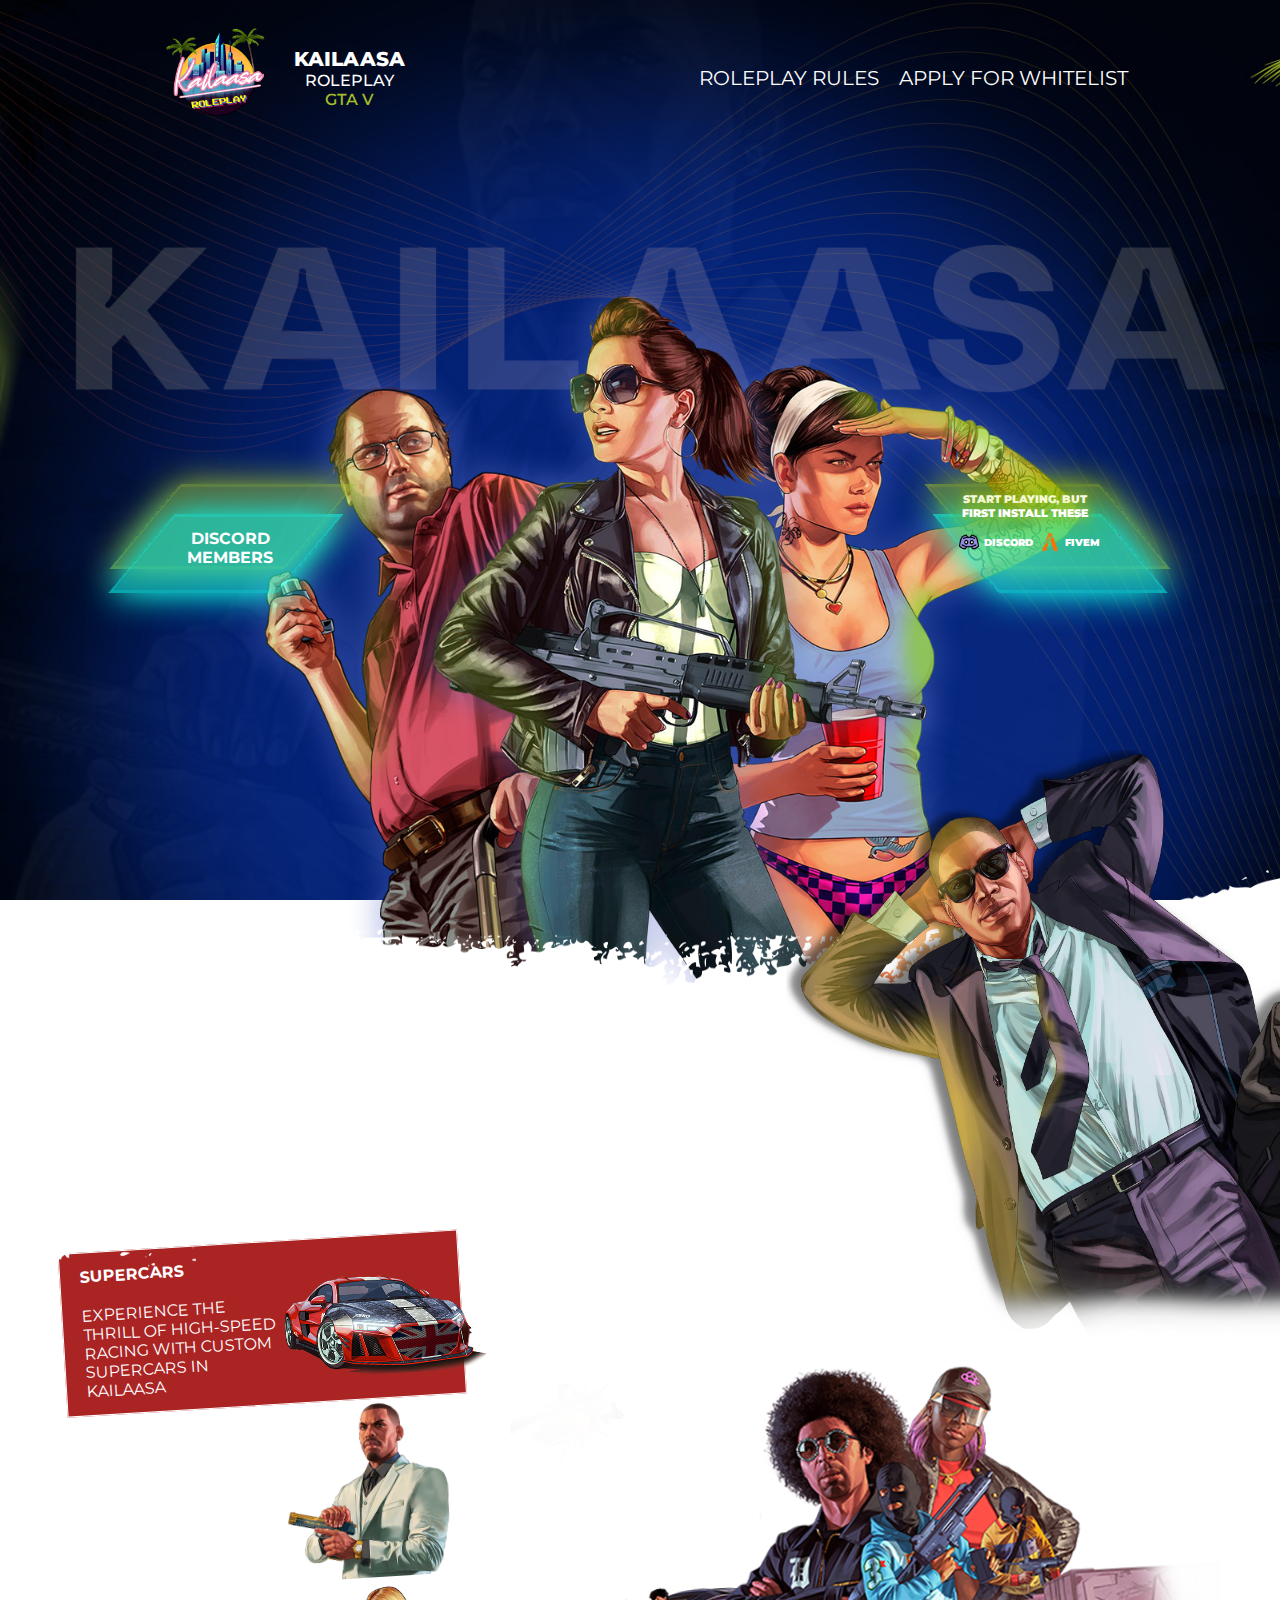
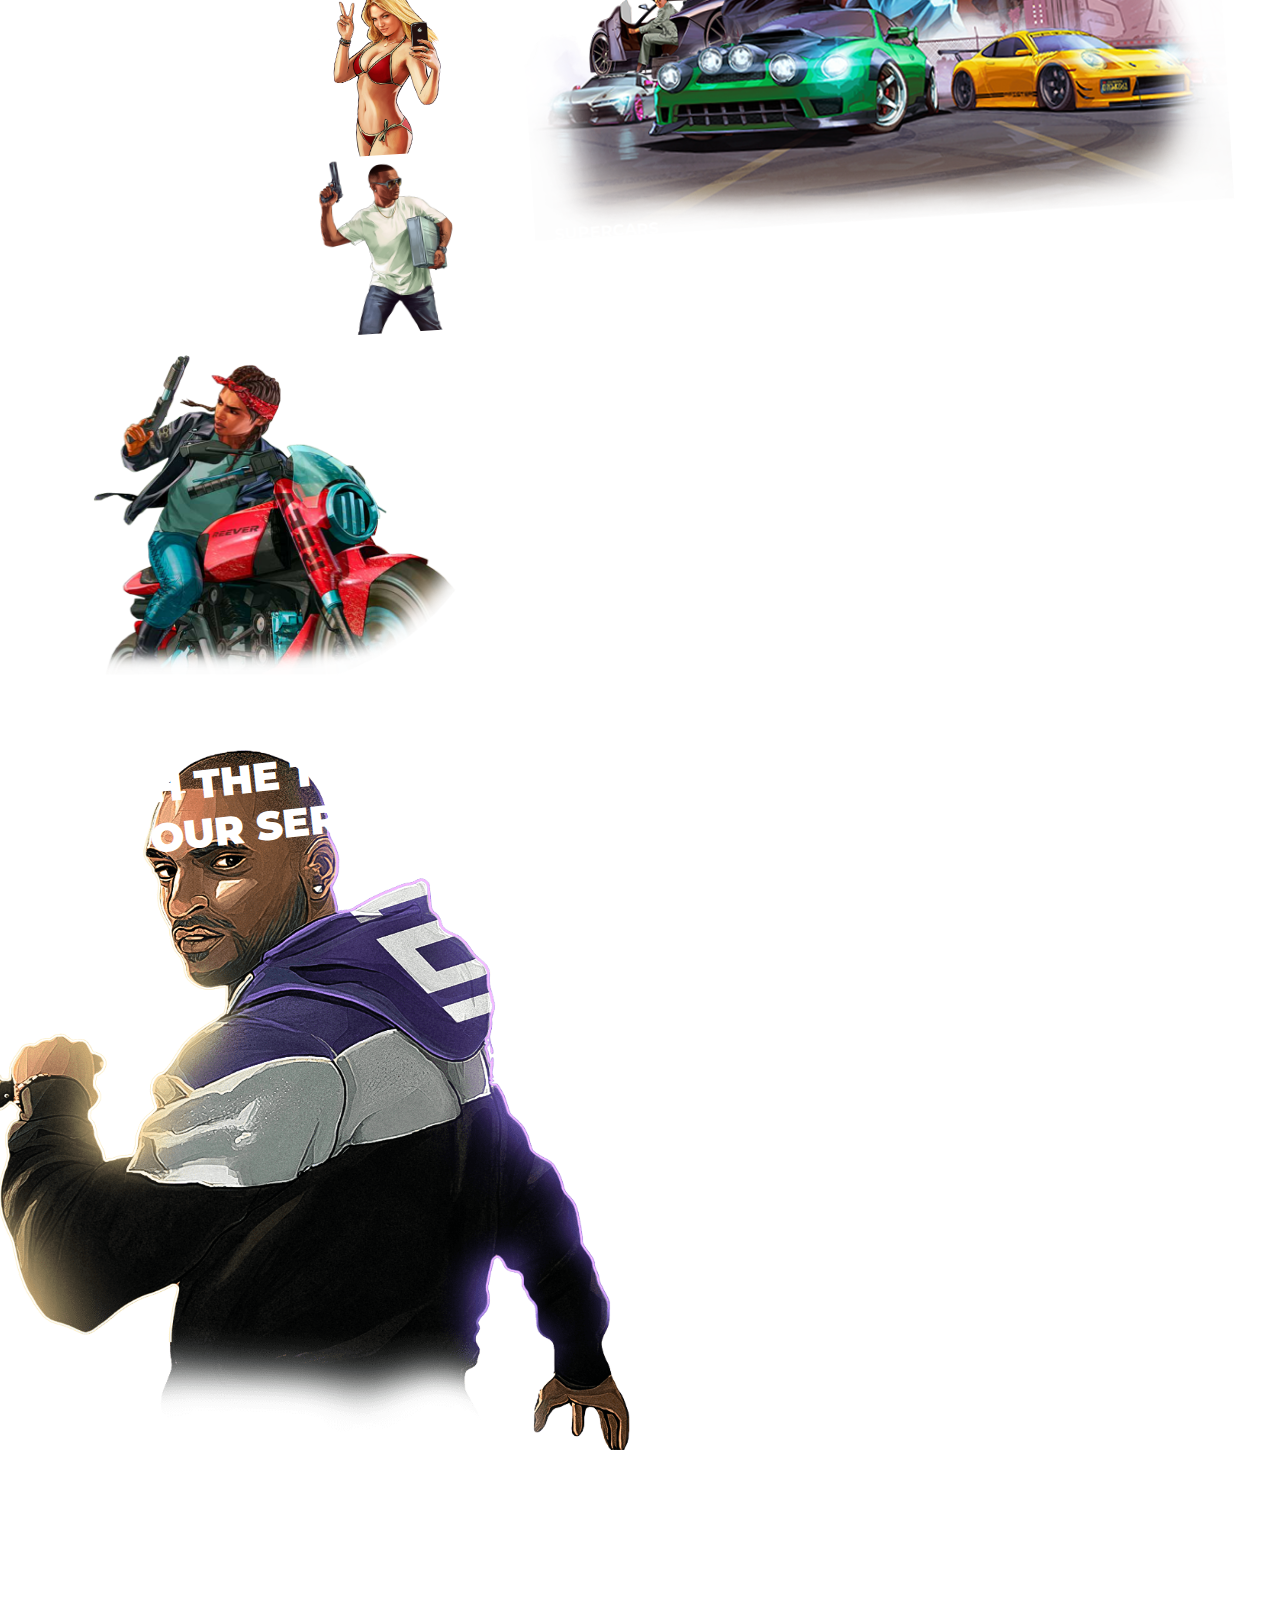
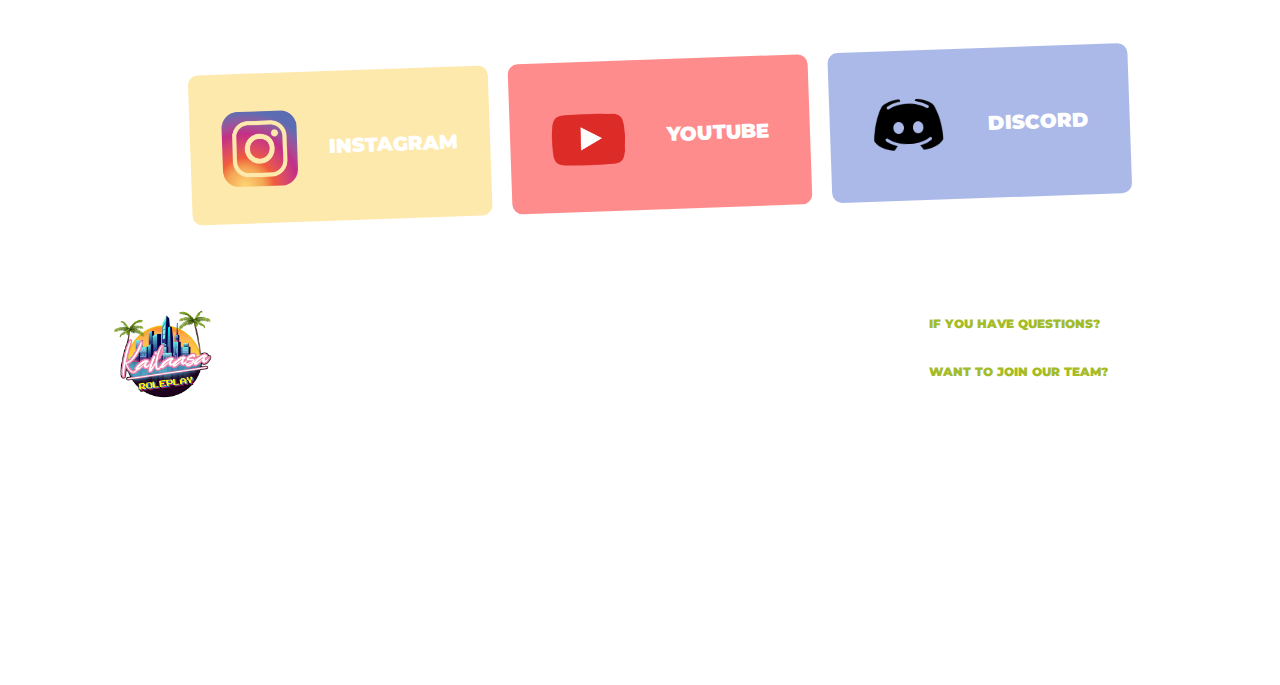
<file: index.html>
<!DOCTYPE html>
<html lang="en">
<head>
    <meta charset="UTF-8">
    <meta http-equiv="X-UA-Compatible" content="IE=edge">
    <meta name="viewport" content="width=device-width, initial-scale=1.0">
    <title>Kailaasa Remastered - FiveM RP</title>
    <link rel="stylesheet" href="./styles.css">
    <style>
        @import url('https://fonts.googleapis.com/css2?family=Montserrat:wght@100;200;300;400;500;600;700;800;900&display=swap');
    </style>
    <script src="script.js" defer></script>
</head>
<body> 
    <header>
        <!-- Navigation Bar -->
        <nav>
            <a href="#">
                <div class="logo-name-wrapper">
                    <div class="nav-logo">
                        <img src="./images/kailasa.png">
                    </div>
                    <div class="nav-logo-name">
                        <span class="name-1">Kailaasa</span>
                        <span class="name-2">Roleplay</span>
                        <span class="name-3">GTA V</span>
                    </div>
                </div>
            </a>
            <ul>
                <li>
                    <a href="https://docs.google.com/document/d/1zynYLK0Wo-Y350vPDHuoed8Q4f18XJtLgOPUZuJb2T4/edit" target="_blank">roleplay rules</a>
                </li>
                <li>
                    <a href="https://forms.gle/cAkpZ6LZ8Upbwh2V9" target="_blank">apply for whitelist</a>
                </li>
            </ul>  
        </nav>
        <div class="header-content">
            <div class="header-content-left">
                <div class="header-content-left-inside">
                    <span class="discord-mem-count"></span>
                    <b>Discord Members</b>
                </div>
            </div>
            <div class="header-content-right">
                <div class="header-content-right-inside">
                    <span>Start Playing, but first Install these</span>
                    <div class="discord-fivem-button">
                        <a href="https://discord.com/" target="_blank"><img src="./images/discord.png"><span>Discord</span></a>
                        <a href="https://fivem.net/" target="_blank"><img src="./images/fivemlogo.png"><span>FiveM</span></a>
                    </div>
                </div>
            </div>
        </div>
        <i class="header-image"></i>
        <i class="money-man"></i>
        <i class="ponnuwithbike"></i>

    </header>
    <main>
        <!-- White Screen -->
        <i class="whitescreen whitescreen-1"></i>
        <!-- Main Content with features for server -->
        <div class="main-1">
            <div class="main-container">
                <div class="main-tabs">
                    <div id="1"onclick='tabSlection(this.id)'class="tabs-selection tab-selected"><div class="tabs-selection-content "><b>Supercars</b><span>Experience the thrill of high-speed racing with custom supercars in Kailaasa</span></div><i class="tabs-selection-img1"></i></div>
                    <div id="2"onclick='tabSlection(this.id)' class="tabs-selection"><div class="tabs-selection-content"><b>Gangs</b><span>Join a gang, run the streets, and become kingpin in Kailaasa.</span></div><i class="tabs-selection-img2"></i></div>
                    <div id="3"onclick='tabSlection(this.id)' class="tabs-selection"><div class="tabs-selection-content"><b>Peds</b><span>Add new peds and characters to your gameplay for a more immersive experience.</span></div><i class="tabs-selection-img3"></i></div>
                    <div id="4"onclick='tabSlection(this.id)'class="tabs-selection"><div class="tabs-selection-content"><b>Heists</b><span>Plan the perfect heist and strike it big in Kailaasa</span></div><i class="tabs-selection-img4"></i></div>
    
                </div>
                <div class="main-content">
                    <div class="main-content-text"><b id="main-content-title">Supercars</b><span id="main-content-title-desc">"Unleash the power of luxury and speed in Kailaasa with our collection of custom supercars. Race to the top!"</span></div>
                    <div class="main-content-image"></div>
                </div>
               
            </div>
        </div>
        <!-- White Screen -->
        <i class="whitescreen whitescreen-2"></i>
        <!-- Main Content with trailer video -->
        <div class="main-2">
            <div class="trailer-content">watch the trailer of our server</div>
            <div class="trailer-container">
                <iframe width="810" height="515" src="https://www.youtube.com/embed/mPzkdaeboEA" title="YouTube video player" frameborder="0" allow="accelerometer; autoplay; clipboard-write; encrypted-media; gyroscope; picture-in-picture; web-share" allowfullscreen></iframe>
            </div>
            <i class="trailer-man"></i>
        </div>
        
    </main>
    <footer>
        <!-- White Screen -->
        <i class="whitescreen"></i>
        <!-- Footer Content -->
        <div class="footer-socials">
            <a href="#" target="_blank">
                <div class="socials instagram"><img class="socials-logo"src="./images/instagramlogo.png"><span>INSTAGRAM</span></div>
            </a>
            <a href="#" target="_blank">
                <div class="socials youtube"><img class="socials-logo"src="./images/youtubelogo.png"><span>YOUTUBE</span></div>
            </a>
            <a href="https://discord.gg/kailaasaofficial" target="_blank">
                <div class="socials discord"><img class="socials-logo"src="./images/discordlogo.png"><span>DISCORD</span></div>
            </a>
        </div>
        <div class="footer-content">
            <div class="footer-logo-desc">
                <div class="footer-logo-desc-wrapper">
                    <div class="footer-logo"><img src="./images/kailasa.png"></div>
                </div>
                <div class="footer-desc-wrapper"><span>We are thrilled to announce the official reopening of our Kailaasa City on March 2023! Our team has been working tirelessly to bring you a new and improved RP experience, and we can't wait for you to be a part of our server.</span></div>
            </div>
            <div class="footer-menu">
                <a href="#" ><span>Home</span></a>
                <a href="https://docs.google.com/document/d/1zynYLK0Wo-Y350vPDHuoed8Q4f18XJtLgOPUZuJb2T4/edit" target="_blank"><span>Roleplay Rules</span></a>
                <a href="https://forms.gle/cAkpZ6LZ8Upbwh2V9" target="_blank"><span>apply whitelist</span></a>
                <a href="https://discord.gg/kailaasaofficial" target="_blank"><span>Join our community</span></a>
            </div>
            <div class="support-menu">
                <div>
                    <b>If you have questions?</b>
                    <span>Raise a ticket in our Discord server</span>
                </div>
                <div>
                    <b>Want to join our team?</b>
                    <span>Message a moderator about it in our Discord server</span>
                </div>
                
            </div>
        </div>
    </footer>
</body>
</html>
</file>
<file: styles.css>
*{
    box-sizing: border-box;
    margin: 0;
    padding: 0;
    text-transform: uppercase;
    font-family: 'Montserrat', sans-serif;
}

body{
    width: 100%;
    height: 100%;
}

header{
    display: block;
    background: url(./images/banner_1_name.jpg);
    background-repeat: no-repeat;
    background-position: center;
    width: 100%;
    height: 989px;
    background-size: cover;
    background-attachment: fixed;
    overflow: hidden;
}

.main-1{
    display: flex;
    background: url(./images/bg-footer.png);
    background-repeat: no-repeat;
    background-position: center;
    width: 100%;
    height: 1159px;
    background-size: cover;
    background-attachment: fixed;
    overflow: hidden;
    align-items: center;
    justify-content: center;
}
.main-2{
    display: flex;
    background: url(./images/bg-main.png);
    background-repeat: no-repeat;
    background-position: center;
    width: 100%;
    height: 989px;
    background-size: cover;
    background-attachment: fixed;
    overflow: hidden;
    justify-content: center;
    align-items: center;
}
footer{
    display: block;
    background: url(./images/footer.jpg);
    background-repeat: no-repeat;
    background-position: center;
    width: 100%;
    height: 700px;
    background-size: cover;
    background-attachment: fixed;
    overflow: hidden;
}

.whitescreen{
    display: block;
    background-image: url(./images/whitescreen.png);
    width: 100%;
    height:400px;
    position: absolute;
    background-repeat: no-repeat;
    background-position: top center;
    background-size: 100% 100%; 
}
main>.whitescreen-1{
    top: 870px;
    z-index: 1;
}
main>.whitescreen-2{
    top: 1900px;
}
footer>.whitescreen{
    top:2900px;
}

nav{
    display: flex;
    justify-content: space-around;
}
.nav-logo>img{
    width: 9.5rem;
}

.logo-name-wrapper{
    display: flex;
}
a{
    text-decoration: none;
}
.nav-logo-name{
    display: flex;
    flex-direction: column;
    justify-content: center;
    align-items: center;
    color: white;
}
.name-1{
    font-weight: 800;
    font-size: 1.25rem;
}
.name-2{
    font-weight: 500;
}
.name-3{
    font-weight: 550;
    color: #a4bc28;
}
ul{
    list-style-type: none;
}

nav>ul>li>a{
    font-size: 1.25rem;
    text-decoration: none;
    color: #fff;
    display: inline-block;
    padding: 0.25em;margin: 0.25em;
    color: #fff;
    background-image: linear-gradient(#a4bc28, #a4bc28); 
    background-size: 0 2px, auto;
    background-repeat: no-repeat;
    background-position: center bottom;
    transition: all 0.2s ease-out;
}
nav>ul>li>a:hover{
    color: #a4bc28;
    text-shadow: 0 0 10px #a4bc28;
    background-size: 100% 2px, auto;
}
nav>ul{
    display: flex;
    align-items: center;
}

.header-image{
    display: block;
    background-image: url(./images/rendupenoruann.png);
    width: 100%;
    height: 100%;
    transform: scale(0.8);
    background-repeat: no-repeat;
    background-position:center;
}

.header-content{
    width: 100%;
    height: 250px;
    position: absolute;
    top: 400px;
    z-index: 1;
    display: flex;
    justify-content: space-around;
    gap:350px;
    flex-wrap: wrap;
    align-items: center;
}

.header-content-left{
    width: 175px;
    height: 85px;
    transform: skewX(-40deg);
    box-shadow:1px 1px 30px 1px #a4bc28,1px 1px 1px 40px rgba(164,188,40,0.5) inset;
    padding: 1.7rem 1rem 1.7rem 1rem;
    margin: 5px 1px 3px 0px;
    border: 3px solid rgba(164,188,40,0.6);
    z-index: 1;
}
.header-content-left-inside{
    position: absolute;
    display: flex;
    text-align: center;
    width: 100%;
    height: 100%;
    border: 3px solid rgba(8, 255, 243, 0.6);
    box-shadow:1px 1px 30px 1px rgb(8,255,243),1px 1px 1px 40px rgba(8,255,243,0.5) inset;
}
.header-content-left-inside>b{
    color: #fff;
    position: absolute;
    left: 0px;
    top: 12px;
    transform: skewX(40deg);
}
.discord-mem-count{
    color: white;
    font-size: 1.85rem;
    font-weight: 900;
    position: absolute;
    top: -30px;
    left: 20px;
    transform: skewX(40deg);
    text-shadow: 0 0 10px #a4bc28,
    0 0 20px #a4bc28,
    0 0 40px #a4bc28,
    0 0 80px #a4bc28,
    0 0 160px #a4bc28;
}
.header-content-right{
    width: 175px;
    height: 85px;
    transform: skewX(40deg);
    box-shadow:1px 1px 30px 1px #a4bc28,1px 1px 1px 40px rgba(164,188,40,0.5) inset;
    padding: 1.7rem 1rem 1.7rem 1rem;
    margin: 5px 1px 3px 0px;
    border: 3px solid rgba(164,188,40,0.6);
    z-index: 1;
}
.header-content-right-inside{
    position: absolute;
    display: flex;
    text-align: center;
    left: -20px;
    width: 100%;
    height: 100%;
    border: 3px solid rgba(8, 255, 243, 0.6);
    box-shadow:1px 1px 30px 1px rgb(8,255,243),1px 1px 1px 40px rgba(8,255,243,0.5) inset;
}
.header-content-right-inside>span{
    color: white;
    font-size: 0.7rem;
    font-weight: 900;
    position: absolute;
    top: -25px;
    left:30px;
    transform: skewX(-40deg);
    text-shadow: 0 0 10px #a4bc28,
    0 0 20px #a4bc28,
    0 0 40px #a4bc28,
    0 0 80px #a4bc28,
    0 0 160px #a4bc28;
}

.discord-fivem-button{
    width: 100px;
    height: 50px;
    /* gap: 1px; */
    display: flex;
    justify-content: flex-start;
    align-items: center;
}
.discord-fivem-button>a{
    padding:7px;
    padding-left: 0px;
    transform: skewX(-40deg);
    display: flex;
    align-items: center;
    gap: 1px;
    text-decoration: none;
    font-size: 1.25rem;
    color: #fff;
    background-image: linear-gradient(rgb(8,255,243), rgb(8,255,243)); 
    background-size: 0 2px, auto;
    background-repeat: no-repeat;
    background-position: center bottom;
    transition: all 0.2s ease-out;
}
.discord-fivem-button>a:hover{
    color: rgb(8,255,243);
    text-shadow: 0 0 10px rgb(8,255,243);
    background-size: 100% 2px, auto;
}

.discord-fivem-button>a>img{
    width: 20px;
    height: 20px; 
}

.discord-fivem-button>a>span{
    font-weight: 900;
    margin-left: 4px;
    font-size: 0.6rem;
}

.main-container{
    width: 1300px;
    height: 700px;
    /* background-color:blue ; */
    transform: rotate(-3.5deg);
    z-index: 0;
    display: flex;
    justify-content: center;
    align-items: center;
    gap: 25px;
}

.main-tabs{
    width:433px;
    height: 700px;
    /* background-color: black; */
    display: flex;
    flex-direction: column;
    align-items: center;
    justify-content: center;
    gap:15px;
}

.tabs-selection{
    width: 400px;
    height:200px;
    /* background-color: #a4bc28; */
    cursor: pointer;
    display: flex;
    justify-content: flex-start;
    padding-left: 20px;
    /* border:1px solid #7c5bf1; */
    border:1px solid #ffffff;
    color: #ffffff;
}
.tabs-selection:hover{
    background-color: #aa2424;
    color:white;
}

.tab-selected{
    background-color: #aa2424;
    color:white;
}

.tabs-selection-content{
    /* color:white; */
    display: flex;
    flex-direction: column;
    justify-content: center;
    width: 200px;
    gap:20px;
}

.main-content{
    /* display: flex; */
    width:700px;
    height: 700px;
    /* background-color: antiquewhite; */
     
}

.main-content-text{
    display: flex;
    flex-direction: column;
    gap: 10px;
    position: absolute;
    color: white;
    width: 600px;
    padding-left: 20px;
    top:600px;

}
.main-content-image{
    
    background-image: url(./images/cars.png); 
    width:100%;
    height: 100%;
}

.tabs-selection-img1{
    
    background: url(./images/car13.png) no-repeat;
    background-size: 100% 100%;
    width: 200px;
    height: 100px;
    position: absolute;
    right: 780px;
    top:40px;
}
.tabs-selection-img2{
    background: url(./images/gangicon.png) no-repeat;
    background-size: 100% 100%;
    width: 180px;
    height: 180px;
    position: absolute;
    right: 810px;
    top:162px;
}
.tabs-selection-img3{
    background: url(./images/girl.png) no-repeat;
    background-size: 100% 100%;
    width: 135px;
    height: 175px;
    position: absolute;
    right: 830px;
    top:345px;
}
.tabs-selection-img4{
    background: url(./images/heist.png) no-repeat;
    background-size: 100% 100%;
    width: 300px;
    height: 180px;
    position: absolute;
    right: 710px;
    top:518px;
}
.money-man{
    position: absolute;
    right: 0px;
    top: 750px;
    background: url(./images/moneysleep.png) no-repeat;
    background-size: 100% 100%;
    width: 674px;
    height: 787px;
    pointer-events: none;
    z-index: 2;
}
.ponnuwithbike{
    position: absolute;
    bottom:-1240px;
    top:1880px;
    left: -200px;
    background: url(./images/ponnu.png) no-repeat;
    background-size: 100% 100%;
    width: 950px;
    height: 500px;
    pointer-events: none;
    z-index: 1;
}
footer{
    display: flex;
    flex-direction: column;
    justify-content: center;
    align-items: center;
    margin-top: 3rem;
}
.footer-content{
    /* background-color: #aa2424; */
    height: 300px;
    width: 1100px;
    display: flex;
    justify-content: flex-start;
    gap:50px;
    font-weight: 700;
}
.footer-logo-desc{
    display: flex;
    gap:20px;
}
.footer-logo-desc-wrapper{
    display: flex;
    flex-direction: column;
    justify-content: center;
    align-items: center;
    /* justify-content: space-around; */
}
.footer-logo>img{
    width: 150px;
}

.footer-desc-wrapper{
    
    display: flex;
    align-items: center;
    width: 400px;
}
.footer-desc-wrapper>span{
    font-size: 0.8rem;
    color: white;
}

.footer-menu{
    margin-left: 30px;
    display: flex;
    flex-direction: column;
    justify-content: center;
    align-items: center;
    gap: 5px;  
    text-align: center;
}
.footer-menu>a{
    text-decoration: none;
    color: #fff;
    display: inline-block;
    padding: 0.25em;margin: 0.25em;
    color: #fff;
    background-image: linear-gradient(#a4bc28, #a4bc28); 
    background-size: 0 2px, auto;
    background-repeat: no-repeat;
    background-position: center bottom;
    transition: all 0.2s ease-out;
}
.footer-menu>a:hover{
    color: #a4bc28;
    text-shadow: 0 0 10px #a4bc28;
    background-size: 100% 2px, auto;
}


.footer-menu>a>span{
    font-size: 12px;
}
.support-menu{
    display: flex;
    flex-direction: column;
    width: 300px;
    justify-content: center;
    gap:20px;
    
}
.support-menu>div{
    display: flex;
    flex-direction: column;
}
.support-menu>div>b{
    color: #a4bc28;
    font-size: 12px;
}
.support-menu>div>span{
    color: white;
    font-size: 10px;
}

.footer-socials{
    width:900px;
    height: 150px;
    /* background-color: #aa2424; */
    margin-top:-100px;
    z-index: 1;
    display: flex;
    transform: rotate(-2deg);
    gap: 20px;
}
.socials{
    display: flex;
    justify-content: space-evenly;
    align-items: center;
    width:300px;
    height: 100%;
    /* border: 1px solid black; */
    cursor: pointer;
    border-radius: 10px;
}

.socials-logo{
    width:75px;
    height: 75px;
}
.socials>span{
    font-size: 20px;
    font-weight: 900;
    color: white;
}
.discord{
    background-color: rgba(115, 138, 219,0.6);
}
.discord:hover{
    background-color: rgba(115, 138, 219,0.8)
}
.youtube{
    background-color: rgba(255, 63, 63,0.6);
}
.youtube:hover{
    background-color: rgba(255, 63, 63, 0.8)
}
.instagram{
    background-color: rgba(254,218,117,0.6);
}
.instagram:hover{
    background-color: rgba(254,218,117,0.8)
}

.trailer-container{
    margin-left: 20rem;
    margin-bottom:5rem;
    transform: rotate(-2.5deg);
}
.trailer-man{
    position: absolute;
    /* bottom:-1240px; */
    top:2350px;
    left: 100px;
    background: url(./images/man.png) no-repeat;
    background-size: 100% 100%;
    width: 850px;
    height: 700px;
    pointer-events: none;
    z-index: 1;
}
.trailer-content{
    width: 550px;
    position: absolute;
    top:2350px;
    left: 10px;
    transform: rotate(-6.25deg);
    color: white;
    text-align: center;
    font-weight: 900;
    font-size: 2.5rem;
    z-index: 2;

}
@media only screen and (max-width: 1700px){
    .money-man{
        width: 494px;
        height: 587px;
    }
}
@media only screen and (max-width: 1200px){
    .trailer-man{
        left: -260px;
    }
}
@media only screen and (max-width: 1900px){
    .trailer-man{
        left: 0px;
    }
}
@media only screen and (max-width: 1800px){
    .trailer-man{
        left: -80px;
    }
}
@media only screen and (max-width: 1700px){
    .trailer-man{
        left: -120px;
    }
}
@media only screen and (max-width: 1500px){
    .trailer-man{
        left: -220px;
    }
}
</file>
